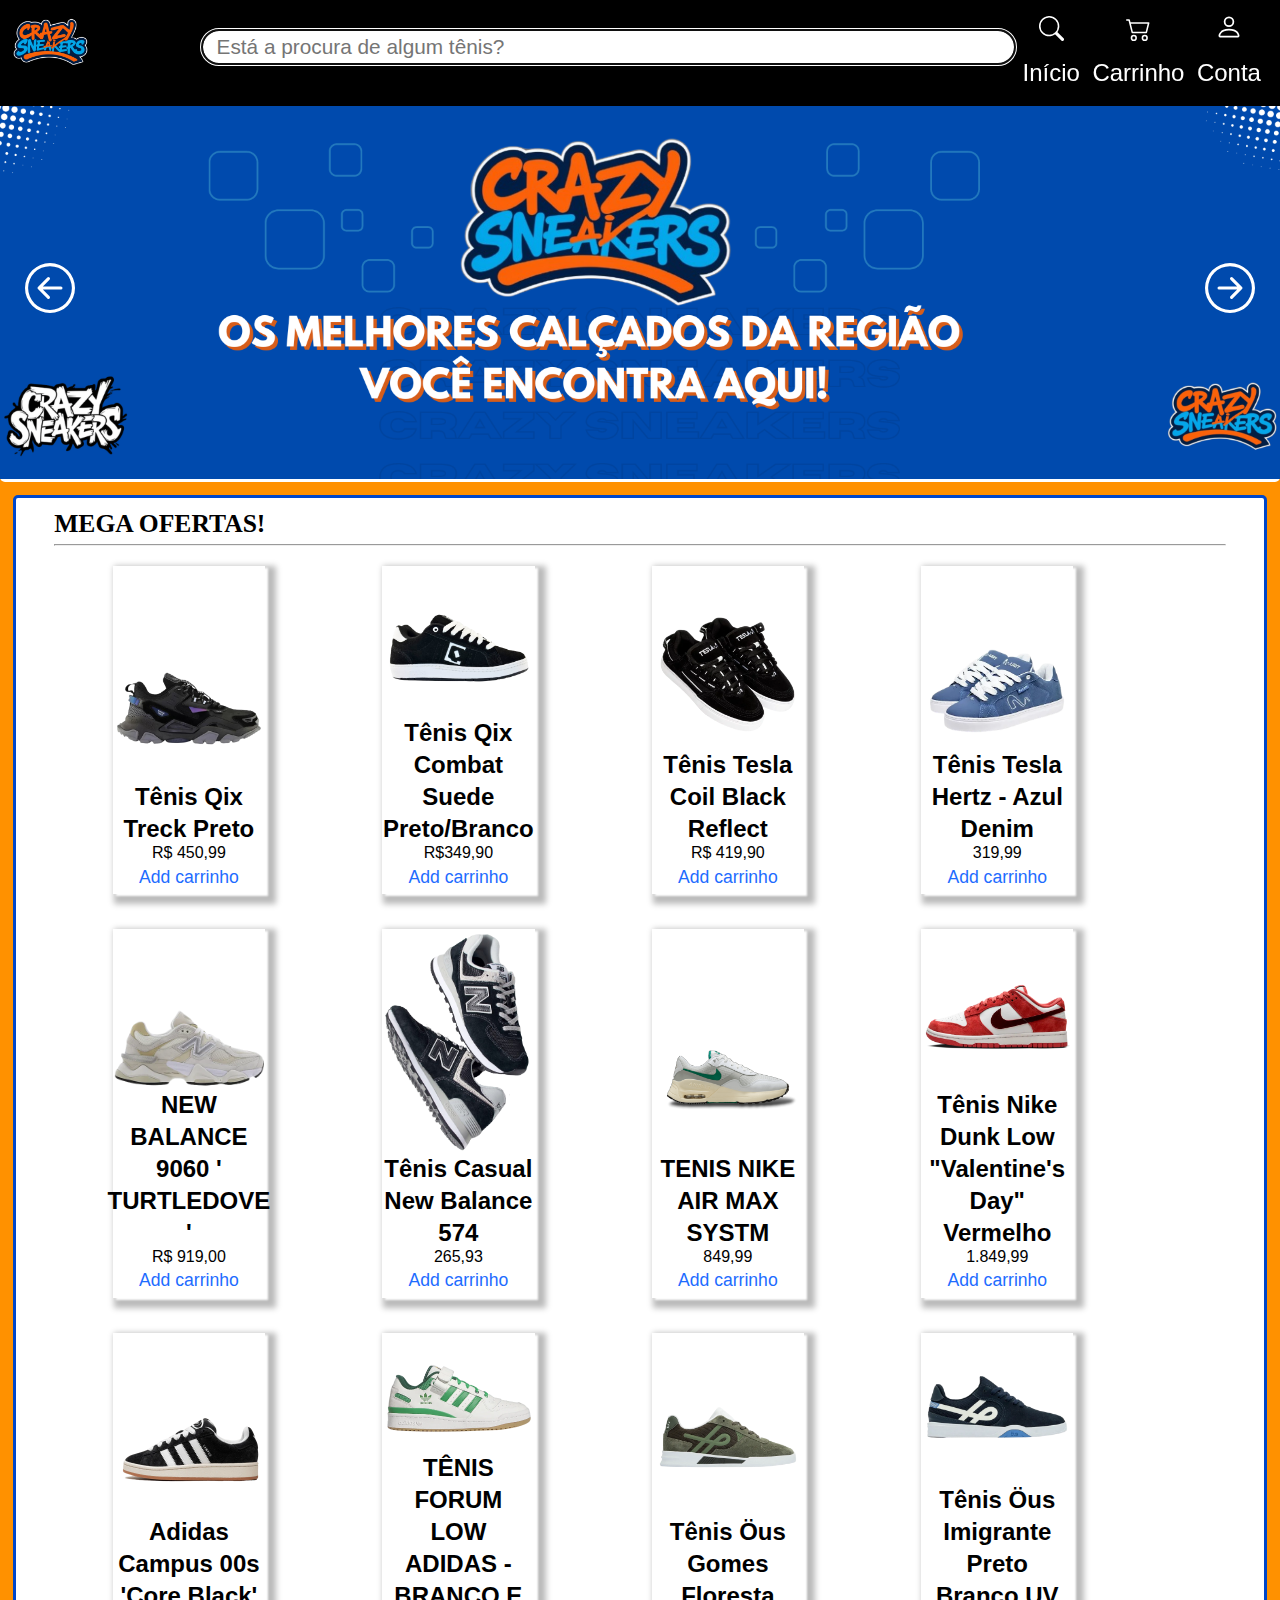
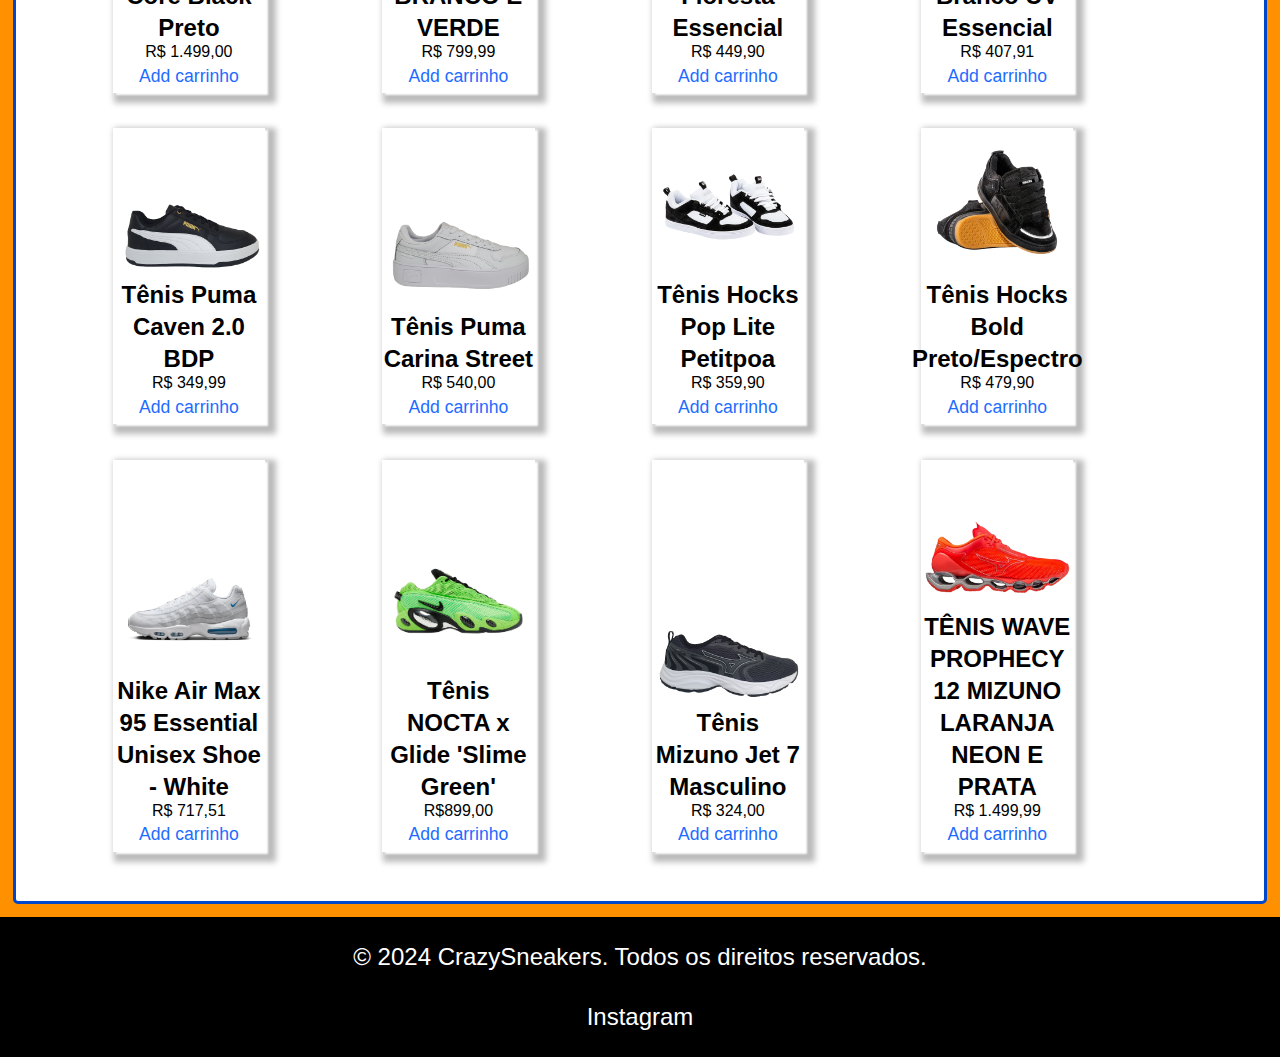
<file: index.html>
<!DOCTYPE html>
<html lang="pt-br">
<head>
    <meta charset="UTF-8">
    <meta name="viewport" content="width=device-width, initial-scale=1.0">

    <link rel="stylesheet" href="./css/reset.css">
    <link rel="stylesheet" href="./css/estilos.css">
    <title>CrazySneakers</title>

    <link rel="shortcut icon" href="./img/logo-nome-corte.png" type="image/x-icon">

</head>
<body>

    <header>
        <img class="logocrazy" src="./img/logo-nome-corte.png"> <!--Colocar a logo da Loja-->

        <input type="search" class="campo_busca" id="campo_busca" placeholder="  Está a procura de algum tênis?">

        <nav>
            <ul class="menu">
                <li class="item">
                    <a href="index.html">
                        <svg xmlns="http://www.w3.org/2000/svg" width="25" height="25" fill="currentColor" class="bi bi-search" viewBox="0 0 16 16">
                            <path d="M11.742 10.344a6.5 6.5 0 1 0-1.397 1.398h-.001q.044.06.098.115l3.85 3.85a1 1 0 0 0 1.415-1.414l-3.85-3.85a1 1 0 0 0-.115-.1zM12 6.5a5.5 5.5 0 1 1-11 0 5.5 5.5 0 0 1 11 0"/>
                        </svg>
                        <p>Início</p>
                    </a>
                </li>
                <li class="item">
                    <div id="mostraCarrinho">
                        <svg xmlns="http://www.w3.org/2000/svg" width="25" height="25" fill="currentColor" class="bi bi-cart2" viewBox="0 0 16 16">
                            <path d="M0 2.5A.5.5 0 0 1 .5 2H2a.5.5 0 0 1 .485.379L2.89 4H14.5a.5.5 0 0 1 .485.621l-1.5 6A.5.5 0 0 1 13 11H4a.5.5 0 0 1-.485-.379L1.61 3H.5a.5.5 0 0 1-.5-.5M3.14 5l1.25 5h8.22l1.25-5zM5 13a1 1 0 1 0 0 2 1 1 0 0 0 0-2m-2 1a2 2 0 1 1 4 0 2 2 0 0 1-4 0m9-1a1 1 0 1 0 0 2 1 1 0 0 0 0-2m-2 1a2 2 0 1 1 4 0 2 2 0 0 1-4 0"/>
                        </svg>
                        <p>Carrinho</p>
                    </div>
                </li>
                <li class="item">
                    <a href="login.html">
                        <svg xmlns="http://www.w3.org/2000/svg" width="28" height="28" fill="currentColor" class="bi bi-person" viewBox="0 0 16 16">
                            <path d="M8 8a3 3 0 1 0 0-6 3 3 0 0 0 0 6m2-3a2 2 0 1 1-4 0 2 2 0 0 1 4 0m4 8c0 1-1 1-1 1H3s-1 0-1-1 1-4 6-4 6 3 6 4m-1-.004c-.001-.246-.154-.986-.832-1.664C11.516 10.68 10.289 10 8 10s-3.516.68-4.168 1.332c-.678.678-.83 1.418-.832 1.664z"/>
                        </svg>
                        <p>Conta</p>
                    </a>
                </li>
            </ul>
        </nav>

    </header>

    <div id="cart">
        <ul>
            <li>Carrinho vazio</li>
            <!--Produtos no carrinho apareceram aqui-->
        </ul>
    </div>

    <!-- <div id="perfil">
        <nav>
            <ul>
                <li>
                    
                </li>
            </ul>
        </nav>
    </div> -->

    <section class="banner">

        <button class="nav-btn ant-btn" id="antBtn">
            <svg xmlns="http://www.w3.org/2000/svg" width="50" height="50" fill="currentColor" class="bi bi-arrow-left-circle" viewBox="0 0 16 16">
                <path fill-rule="evenodd" d="M1 8a7 7 0 1 0 14 0A7 7 0 0 0 1 8m15 0A8 8 0 1 1 0 8a8 8 0 0 1 16 0m-4.5-.5a.5.5 0 0 1 0 1H5.707l2.147 2.146a.5.5 0 0 1-.708.708l-3-3a.5.5 0 0 1 0-.708l3-3a.5.5 0 1 1 .708.708L5.707 7.5z"/>
            </svg>
        </button>

        <a href="" id="link_banner">
            <img id="mainImage" src="banner1.png" alt="Imagem">
        </a>

        <button class="nav-btn next-btn" id="nextBtn">
            <svg xmlns="http://www.w3.org/2000/svg" width="50" height="50" fill="currentColor" class="bi bi-arrow-right-circle" viewBox="0 0 16 16">
                <path fill-rule="evenodd" d="M1 8a7 7 0 1 0 14 0A7 7 0 0 0 1 8m15 0A8 8 0 1 1 0 8a8 8 0 0 1 16 0M4.5 7.5a.5.5 0 0 0 0 1h5.793l-2.147 2.146a.5.5 0 0 0 .708.708l3-3a.5.5 0 0 0 0-.708l-3-3a.5.5 0 1 0-.708.708L10.293 7.5z"/>
            </svg>
        </button>

    </section>

    <main>
        <section>
            <h2 style="font-family:cursive;">MEGA OFERTAS!</h2>
                <hr>
                <ul class="lista_produtos">
                    <!--Produto 1-->
                    <li class="lista_produto_item">
                        <img class="image_produto" src="./img/tenis_qix_treck_preto_grafite_1-removebg-preview-.png">
                        <h3 class="nome_produto">Tênis Qix Treck Preto</h3>
                        <p class="preco-produto">R$ 450,99</p>
                        <input type="button" id="btn-cart" onclick="addCarrinho('Fone', 23.90)" value="Add carrinho">
                    </li>
                    <!--Produto 2-->
                    <li class="lista_produto_item">
                        <img class="image_produto" src="./img/tenis_qix_combat_suede_preto_e_branco-0__1_-removebg-preview-.png">
                        <h3 class="nome_produto">Tênis Qix Combat Suede Preto/Branco</h3>
                        <p class="preco-produto">R$349,90</p>
                        <input type="button" id="btn-cart" onclick="addCarrinho('carro', 9)" value="Add carrinho">
                    </li>
                    <!--Produto 3-->
                    <li class="lista_produto_item">
                        <img class="image_produto" src="./img/tenis-tesla-coil-black-reflect-preto-.webp">
                        <h3 class="nome_produto">Tênis Tesla Coil Black Reflect</h3>
                        <p class="preco-produto">R$ 419,90</p>
                        <input type="button" id="btn-cart" onclick="addCarrinho('Fone', 23.90)" value="Add carrinho">
                    </li>
                    <!--Produto 4-->
                    <li class="lista_produto_item">
                        <img class="image_produto" src="img/tesla.webp">
                        <h3 class="nome_produto">Tênis Tesla Hertz - Azul Denim</h3>
                        <p class="preco-produto">319,99 </p>
                        <input type="button" id="btn-cart" onclick="addCarrinho('Fone', 23.90)" value="Add carrinho">
                    </li>
                    <!--Produto 5-->
                    <li class="lista_produto_item">
                        <img class="image_produto" src="img/new-balance-new-balance-9060-damen-.webp">
                        <h3 class="nome_produto">NEW BALANCE 9060 ' TURTLEDOVE '</h3>
                        <p class="preco-produto">R$ 919,00</p>
                        <input type="button" id="btn-cart" onclick="gravar_prod()" value="Add carrinho">
                    </li>
                    <!--Produto 6-->
                    <li class="lista_produto_item">
                        <img class="image_produto" src="img/new balance.png">
                        <h3 class="nome_produto">Tênis Casual New Balance 574</h3>
                        <p class="preco-produto">265,93</p>
                        <input type="button" id="btn-cart" onclick="gravar_prod()" value="Add carrinho">
                    </li>
                    <!--Produto 7-->
                    <li class="lista_produto_item">
                        <img class="image_produto" src="img/tenis-nike-air-max.png">
                        <h3 class="nome_produto">TENIS NIKE AIR MAX SYSTM </h3>
                        <p class="preco-produto">849,99</p>
                        <input type="button" id="btn-cart" onclick="gravar_prod()" value="Add carrinho">
                    </li>
                    <!--Produto 8-->
                    <li class="lista_produto_item">
                        <img class="image_produto" src="img/nike-dunk-low-valentines-day-2024-1.webp">
                        <h3 class="nome_produto">Tênis Nike Dunk Low "Valentine's Day" Vermelho</h3>
                        <p class="preco-produto">1.849,99</p>
                        <input type="button" id="btn-cart" onclick="gravar_prod()" value="Add carrinho">
                    </li>
                     <!--Produto 9-->
                     <li class="lista_produto_item">
                        <img class="image_produto" src="img/adidas-campus-00s-preto-core-black_grande.webp">
                        <h3 class="nome_produto">Adidas Campus 00s 'Core Black' Preto</h3>
                        <p class="preco-produto">R$ 1.499,00</p>
                        <input type="button" id="btn-cart" onclick="gravar_prod()" value="Add carrinho">
                    </li>
                    <!--Produto 10-->
                    <li class="lista_produto_item">
                        <img class="image_produto" src="img/adidas-branco-verde.webp">
                        <h3 class="nome_produto">TÊNIS FORUM LOW ADIDAS - BRANCO E VERDE
                        </h3>
                        <p class="preco-produto">R$ 799,99</p>
                        <input type="button" id="btn-cart" onclick="gravar_prod()" value="Add carrinho">
                    </li>
                    <!--Produto 11-->
                    <li class="lista_produto_item">
                        <img class="image_produto" src="img/ous-verde.webp">
                        <h3 class="nome_produto">Tênis Öus Gomes Floresta Essencial </h3>
                        <p class="preco-produto">R$ 449,90</p>
                        <input type="button" id="btn-cart" onclick="gravar_prod()" value="Add carrinho">
                    </li>
                    <!--Produto 12-->
                    <li class="lista_produto_item">
                        <img class="image_produto" src="img/ous-preto.webp">
                        <h3 class="nome_produto">Tênis Öus Imigrante Preto Branco UV Essencial</h3>
                        <p class="preco-produto">R$ 407,91</p>
                        <input type="button" id="btn-cart" onclick="gravar_prod()" value="Add carrinho">
                    </li>
                     <!--Produto 13-->
                     <li class="lista_produto_item">
                        <img class="image_produto" src="img/tenis-puma-caven-.png">
                        <h3 class="nome_produto">Tênis Puma Caven 2.0 BDP</h3>
                        <p class="preco-produto">R$ 349,99
                        </p>
                        <input type="button" id="btn-cart" onclick="gravar_prod()" value="Add carrinho">
                    </li>
                    <!--Produto 14-->
                    <li class="lista_produto_item">
                        <img class="image_produto" src="img/tenis-puma-carina-street.png">
                        <h3 class="nome_produto">Tênis Puma Carina Street
                        </h3>
                        <p class="preco-produto">R$ 540,00</p>
                        <input type="button" id="btn-cart" onclick="gravar_prod()" value="Add carrinho">
                    </li>
                    <!--Produto 15-->
                    <li class="lista_produto_item">
                        <img class="image_produto" src="img/tenis-hocks-.webp">
                        <h3 class="nome_produto">Tênis Hocks Pop Lite Petitpoa </h3>
                        <p class="preco-produto">R$ 359,90</p>
                        <input type="button" id="btn-cart" onclick="gravar_prod()" value="Add carrinho">
                    </li>
                    <!--Produto 16-->
                    <li class="lista_produto_item">
                        <img class="image_produto" src="img/tenis-hocks-bold-preto-espectro-large-2.webp">
                        <h3 class="nome_produto">Tênis Hocks Bold Preto/Espectro</h3>
                        <p class="preco-produto">R$ 479,90</p>
                        <input type="button" id="btn-cart" onclick="gravar_prod()" value="Add carrinho">
                    </li>
                     <!--Produto 17-->
                     <li class="lista_produto_item">
                        <img class="image_produto" src="img/nikebranco.webp">
                        <h3 class="nome_produto">Nike Air Max 95 Essential Unisex Shoe - White </h3>
                        <p class="preco-produto">R$ 717,51</p>
                        <input type="button" id="btn-cart" onclick="gravar_prod()" value="Add carrinho">
                    </li>
                    <!--Produto 18-->
                    <li class="lista_produto_item">
                        <img class="image_produto" src="img/nikeverde.png">
                        <h3 class="nome_produto">Tênis NOCTA x Glide 'Slime Green' </h3>
                        <p class="preco-produto">
                            R$899,00
                            </p>
                        <input type="button" id="btn-cart" onclick="gravar_prod()" value="Add carrinho">
                    </li>
                    <!--Produto 19-->
                    <li class="lista_produto_item">
                        <img class="image_produto" src="img/tenis-mizuno-jet-7-masculino-.png">
                        <h3 class="nome_produto">Tênis Mizuno Jet 7 Masculino </h3>
                        <p class="preco-produto">R$ 324,00</p>
                        <input type="button" id="btn-cart" onclick="gravar_prod()" value="Add carrinho">
                    </li>
                     <!--Produto 20-->
                     <li class="lista_produto_item">
                        <img class="image_produto" src="img/mizuno.webp">
                        <h3 class="nome_produto">TÊNIS WAVE PROPHECY 12 MIZUNO LARANJA NEON E PRATA</h3>
                        <p class="preco-produto">R$ 1.499,99 </p>
                        <input type="button" id="btn-cart" onclick="gravar_prod()" value="Add carrinho">
                    </li>
                </ul>
        </section>
    </main>

    <!--DIREITOS E CONTATOS DO SITE-->
    <footer>
        <div class="footer-container">
            <p>&copy; 2024 CrazySneakers. Todos os direitos reservados.</p>
            </ul>
            <div class="footer-social">
                <a href="https://www.instagram.com/crazy.sneakersbr/profilecard/?igsh=cDRpbHB1ZHltbW52">Instagram</a>
            </div>
        </div>
    </footer>

    <script src="script.js"></script>
    <script src="inicio.js"></script>
    <script src="carrinho.js"></script>
    
</body>
</html>
</file>
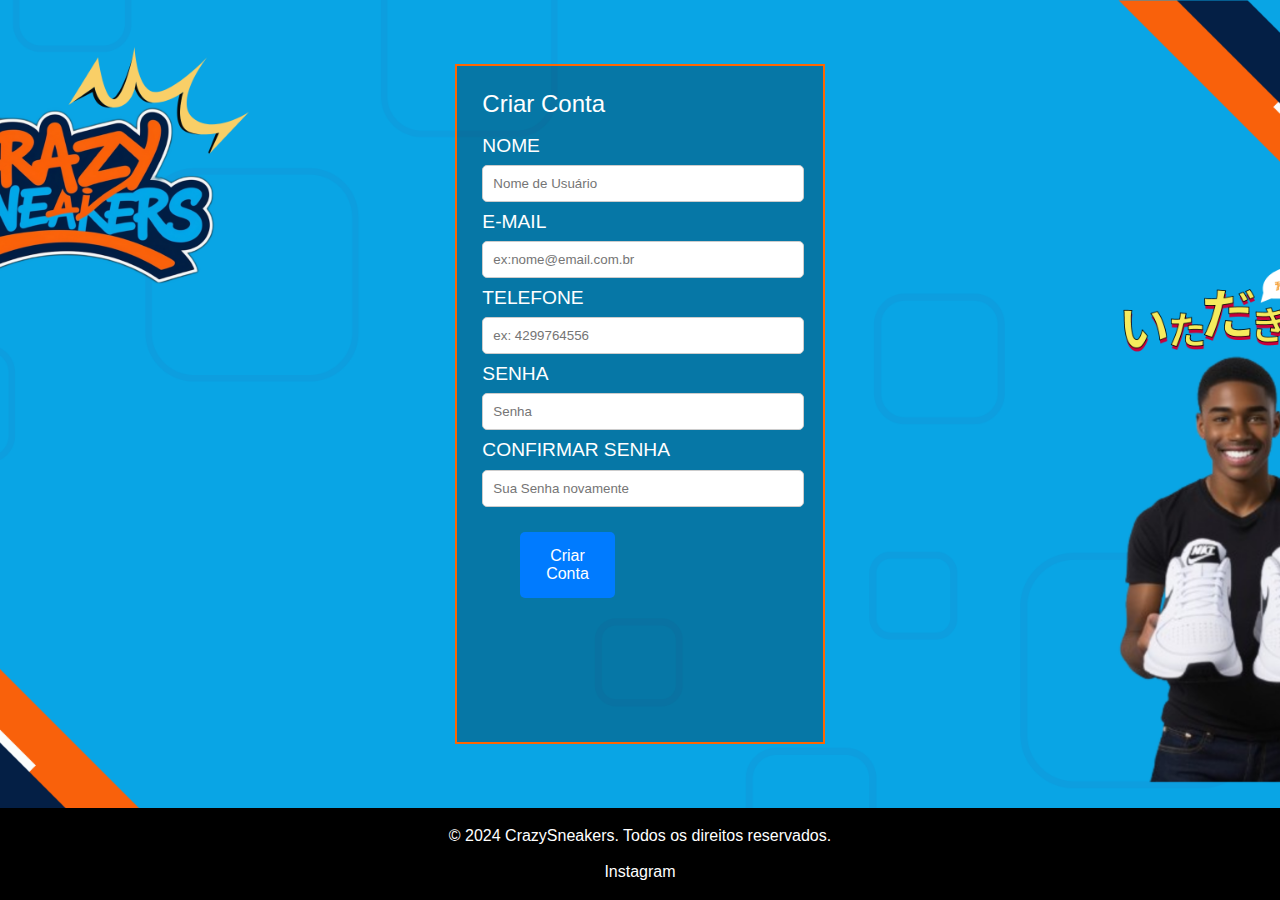
<file: login.html>
<!DOCTYPE html>
<html lang="pt-br">
<head>
    <meta charset="UTF-8">
    <meta name="viewport" content="width=device-width, initial-scale=1.0">

    <link rel="stylesheet" href="./css/reset.css">
    <title>CrazySneakers</title>

    <link rel="shortcut icon" href="./img/logo-nome-corte.png" type="image/x-icon">

    <style>
        body {
            font-family: Arial, Helvetica, sans-serif;
            background-image: url(./img/teladelogin.png);
            background-position: center;
            background-repeat: no-repeat;
            background-size: cover;
            background-attachment: fixed;
            justify-content: center;
            align-items: center;
            height: 100vh;  
            margin: 0;
            display: flex;
            flex-direction: column;
        }
        
        .login-inicial {
            background-color: rgba(0, 0, 0, 0.274);
            margin: 5% 20% 5% 20%;
            color: white;
            padding: 2%;    
            border: 2px solid rgb(255, 102, 0);
            flex-grow: 3;
        }
           
        .login-inicial h1 {
            margin-bottom: 20px;
            font-size: 1.5rem;
        }

        .login-inicial h2 {
            font-size: 1.2rem;
        }

        .inp {
            width: 95%;
            padding: 10px;
            margin: 10px 0;
            border: 1px solid #ccc;
            border-radius: 5px;
            outline: none;
        }

        .botoes {
            width: 30%;
            padding: 15px;
            background-color: #007bff;
            border: none;
            color: white;
            border-radius: 5px;
            font-size: 16px;
            cursor: pointer;
            margin-bottom: 15px;
            margin-top: 5%;
            margin-left: 12%;
        }

        .botoes:hover {
            background-color: #0056b3;
        }

        /* Estilos do Footer */
        footer {
            background-color: #000000;
            color: #fff;
            padding: 20px 0;
            text-align: center;
            width: 100%;
        }
        
        .footer-container {
            max-width: 1200px;
            margin: 0 auto;
        }
        
        .footer-links {
            list-style: none;
            padding: 0;
            display: flex;
            justify-content: center;
            gap: 15px;
        }
        
        .footer-links li {
            display: inline;
        }
        
        .footer-links a {
            color: #fff;
            text-decoration: none;
            transition: color 0.3s ease;
        }
        
        .footer-links a:hover {
            color: #ff6347; /* Cor de destaque ao passar o mouse */
        }
        
        .footer-social {
            margin-top: 20px;
        }
        
        .footer-social a {
            color: #fff;
            margin: 0 10px;
            text-decoration: none;
            transition: color 0.3s ease;
        }
        
        .footer-social a:hover {
            color: #ff6347; /* Cor de destaque ao passar o mouse */
        }
    </style>
</head>
<body>
    
    <div class="login-inicial">
        <h1>Criar Conta</h1>
        <form action="index.html">
            <!--NOME-->
            <h2 for="nome_login">NOME</h2>
            <input class="inp" id="nome_login" type="text" name="username" placeholder="Nome de Usuário" required>
            <br>    

            <!--E-MAIL-->
            <h2 for="email_login">E-MAIL</h2>
            <input class="inp" id="email_login" type="email" placeholder="ex:nome@email.com.br" required>
            <br>

            <h2 for="tel_login">TELEFONE</h2>
            <input class="inp" id="tel_login" type="tel" placeholder="ex: 4299764556">
            <br>

            <h2 for="senha_login">SENHA</h2>
            <input class="inp" id="senha_login" type="password" placeholder="Senha" required>
            <br>

            <h2 for="confir_senha">CONFIRMAR SENHA</h2>
            <input class="inp" id="confir_senha" type="password" placeholder="Sua Senha novamente" required>

            <button class="botoes" type="submit">Criar Conta</button>
    
        </form>
    </div>

    <!--DIREITOS E CONTATOS DO SITE-->
    <footer>
        <div class="footer-container">
            <p>&copy; 2024 CrazySneakers. Todos os direitos reservados.</p>
            </ul>
            <div class="footer-social">
                <a href="https://www.instagram.com/crazy.sneakersbr/profilecard/?igsh=cDRpbHB1ZHltbW52">Instagram</a>
            </div>
        </div>
    </footer>
</body>
</html>
</file>
<file: css/estilos.css>
* {
    box-sizing: border-box;
}

body {
    background-color: rgb(255, 145, 0);
    background-position: center;
    background-repeat: no-repeat;
    background-size: cover;
    background-attachment: fixed;
    color: rgb(0, 0, 0);
    font-family: Verdana, Geneva, Tahoma, sans-serif;
    width: 100%;
}

header {
    background-color: rgb(0, 0, 0);
    width: 100%;
    padding: 1%;
    display: grid;
    position: sticky;
    grid-template-columns: 15% 65% 20%;   /*Espaço utilizado por cada bloco*/ 
    top: 0;
    z-index: 5;  /*Prioridade do site*/
}

header > img {
    width: 70%;
}

header > nav {
    width: 100%;
}

header > nav > ul {
    width: 100%;
    display: flex;
    justify-content: space-around;
    flex-direction: row;
}

header > nav > ul > li {
    line-height: 1.3rem;
}

header > nav > ul > li > a, div {
    text-decoration: none;
    color: white;
    text-align: center;
    line-height: 2.5rem;
    font-size: 1.5rem;
    transition: all 300ms;
    display: block;
}

header > nav > ul > li > a:hover {
    font-size: 1.7rem;
    color: rgb(255, 123, 0);
    transition: all 500ms;
}

header > nav > ul > li > div:hover {
    font-size: 1.7rem;
    color: rgb(255, 123, 0);
    transition: all 500ms;
}

.campo_busca {
    width: 100%;
    height: 45%;
    border-radius: 30px;
    font-size: 1.3rem;
    margin-top: 2%;
}

#cart {
    position: fixed;
    top: 120px;
    left: 86%;
    display: none;
    width: 140px;
    font-size: 1.1rem;
    border: 1px solid rgb(255, 136, 0);
    border-radius: 5px;
    background-color: rgb(255, 255, 255);
    z-index: 4;
}

#cart li {
    background-color: rgba(61, 56, 56, 0.671);
    margin: 2px;
    border-radius: 2px;
    text-align: center;
}

#btn-cart {
    background-color: rgb(255, 255, 255);
    color: rgb(30, 108, 255);
    font-size: 1.1rem;
    border: none;
    cursor: pointer;
    margin: 3%;
    transition: all 0.5s;
}

#btn-cart:hover {
    color: rgb(255, 115, 0);
    font-size: 1.2rem;
}

.banner {
    position: relative;
    display: inline-block;
    padding: 0;
    width: 100%;
    border: none;
    margin: 0;
}

.banner > a {
    width: 100%;
    display: block;
}

.banner > a > img {
    width: 100%;
    height: 100%;
    transition: opacity 0.5s ease;
    opacity: 1;
}

.nav-btn {
    position: absolute;
    top: 50%;
    transform: translateY(-50%);
    background-color: #ffffff00;
    color: white;
    border: none;
    padding: 15px;
    font-size: 50px;
    cursor: pointer;
    z-index: 3;
}

.ant-btn {
    left: 10px;
}

.next-btn {
    right: 10px;
}

.nav-btn:hover {
    background-color: #ffffff00;
}

section {
    width: 98%;
    margin: 1% auto;
    background-color: rgb(255, 255, 255);
    border: 3px solid rgb(0, 71, 202);
    border-radius: 5px;
    padding: 1% 3% 2%;
}

section > h2 {
    font-size: 1.6rem;
    font-weight: bold;
}

.lista_produtos {
    display: flex;
    flex-wrap: wrap;
}

.lista_produto_item {
    width: 13%;
    margin: 1% 5% 2%;
    text-align: center;
    border: 1px solid rgb(255, 255, 255);
    flex-direction: column;
    justify-content: flex-end;
    display: flex;
    align-items: center;
    box-shadow: 3px 2px 2px rgb(255, 255, 255), 6px 5px 6px 5px rgba(0, 0, 0, 0.274);
}

.lista_produto_item > h3 {
    text-align: center;
    font-size: 1.5rem;
    line-height: 2rem;
    font-weight: bold;
}

.lista_produto_item:hover {
    box-shadow: 3px 2px 2px rgb(255, 102, 0), 6px 5px 6px 5px rgba(0, 0, 0, 0.274);
    border: 1px solid rgb(255, 102, 0);
    border-radius: 5%;
    transition: .5s;
}

.image_produto {
    width: 100%;
}

.nome_produto {
    text-align: left;
}

/* Estilos do Footer */
footer {
    background-color: #000000;
    color: #fff;
    padding: 20px 0;
    text-align: center;
}

.footer-container {
    max-width: 1200px;
    margin: 0 auto;
}
  
.footer-links {
    list-style: none;
    padding: 0;
    display: flex;
    justify-content: center;
    gap: 15px;
}
  
.footer-links li {
    display: inline;
}
  
.footer-links a {
    color: #fff;
    text-decoration: none;
    transition: color 0.3s ease;
}
  
.footer-links a:hover {
    color: #ff6347; /* Cor de destaque ao passar o mouse */
}
  
.footer-social {
    margin-top: 20px;
}
  
.footer-social a {
    color: #fff;
    margin: 0 10px;
    text-decoration: none;
    transition: color 0.3s ease;
}
  
.footer-social a:hover {
    color: #ff6347; /* Cor de destaque ao passar o mouse */
}

.fazer-login {
    background-color: black;
    border: 2px solid cyan;
    border-radius: 5px;
    margin: 2% 28% 4%;
    font-size: 1.3rem;
    line-height: 2.5rem;
}

.fazer-login h1 {
    text-align: center;
    font-weight: bold;
    font-size: 1.8rem;
    color: cyan;
    font-style: italic;
}

.fazer-login hr {
    width: 93%;
    border: 1px solid cyan;
    border-radius: 10px;
}

.box-login {
    padding: 3%;
}

.box-login input {
    margin-left: 1%;
    margin-bottom: 1.5%;
    width: 99%;
    font-size: 1.2rem;
    border-radius: 10px;
}

#acpet-login {
    width: 17%;
    font-size: 17px;
    margin-top: 2%;
    margin-left: 42%;
    border: 2px solid cyan;
    box-shadow: 0 0 10px cyan;
    border-radius: 10px;
    background-color: black;
    color: cyan;
    transition: all 400ms;
}

#acpet-login:hover {
    cursor: pointer;
    box-shadow: 1px 1px 20px purple;
    color: purple;
    border: 2px solid purple;
    width: 19%;
    font-size: 19px;
    margin-left: 39%;
}

/* CRIAÇÃO DA LINHA */

.line-ou {
    display: flex;
    align-items: center;
    text-align: center;
}

.line-ou::before, .line-ou::after {
    content: "";
    flex: 1;
    border-bottom: 1px solid #ccc;
    margin: 0 25px;
}

.line-ou span {
    font-size: 1.3rem;
    color: white;
}

.link-conta {
    color: white;
    text-decoration: none;
    margin-left: 41%;
    margin-top: 0;
}

.logocrazy {
    width: 40%;
}
</file>
